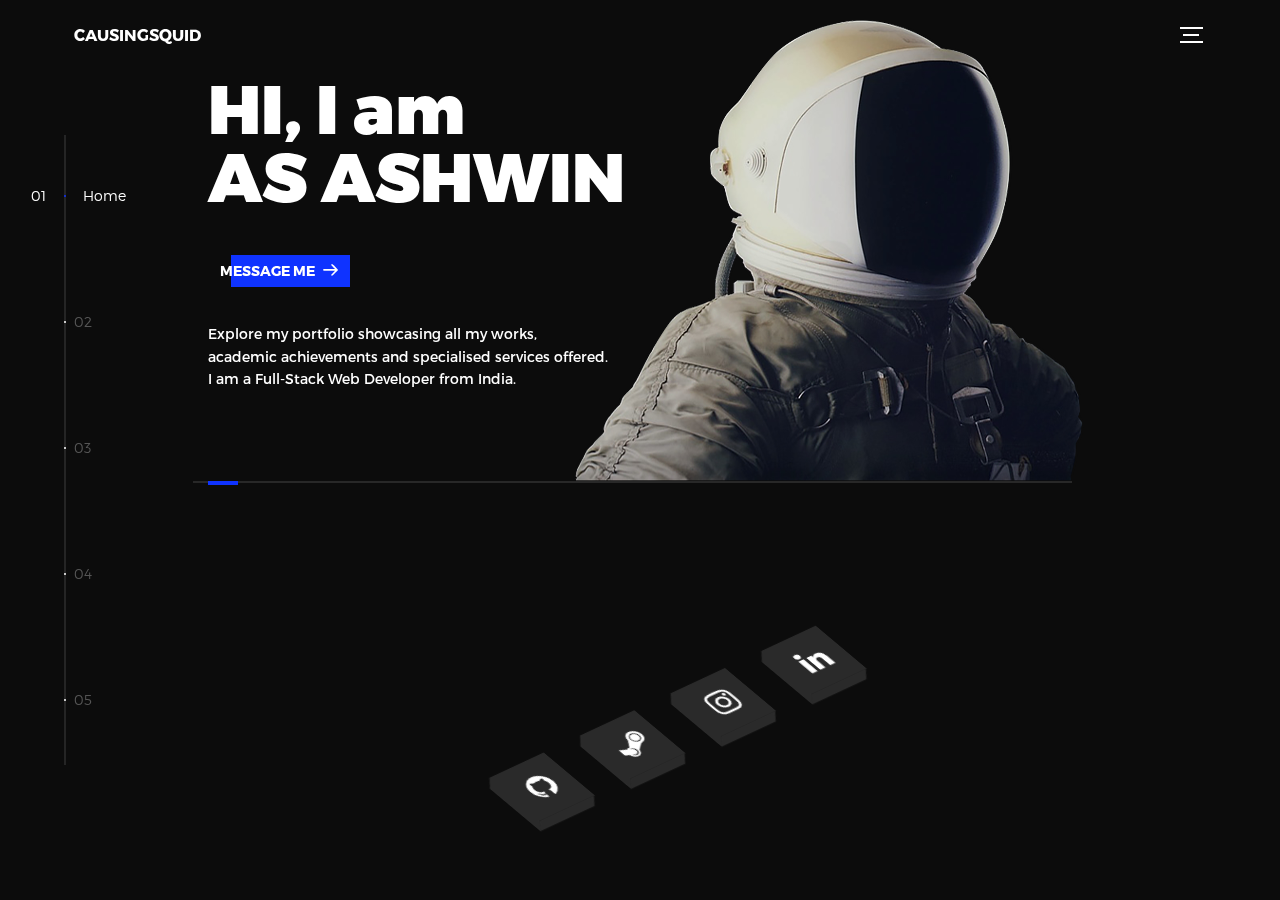
<file: index.html>
<!DOCTYPE html>
<html lang="en">
<head>
  <title>Ashwin</title>
  <meta charset="utf-8">
  <meta name="viewport" content="width=device-width, initial-scale=1">
  <meta http-equiv="X-UA-Compatible" content="IE=edge">
  <meta name="description" content="HTML5 website template">
  <meta name="keywords" content="global, template, html, sass, jquery">
  <meta name="author" content="Bucky Maler">
  <!-- <link rel="stylesheet" href="assets/css/socials.css">-->
  <link rel="stylesheet" href="assets/css/main.css">
  
</head>
<body>

<!-- notification for small viewports and landscape oriented smartphones -->
<div class="device-notification">
  <a class="device-notification--logo" href="#0">
    <img src="assets/img/logo.png" alt="Global">
    <p>Global</p>
  </a>
  <p class="device-notification--message">Global has so much to offer that we must request you orient your device to portrait or find a larger screen. You won't be disappointed.</p>
</div>

<div class="perspective effect-rotate-left">
  <div class="container"><div class="outer-nav--return"></div>
    <div id="viewport" class="l-viewport">
      <div class="l-wrapper">
        <header class="header">
          <a class="header--logo" href="#0">
            <!--<img src="assets/img/logo.png" alt="Global">-->
            <p>CausingSquid</p>
          </a>
          <button class="header--cta cta">Message Me</button>
          <div class="header--nav-toggle">
            <span></span>
          </div>
        </header>
        <nav class="l-side-nav">
          <ul class="side-nav">
            <li class="is-active"><span>Home</span></li>
            <li><span>Works</span></li>
            <li><span>About</span></li>
            <li><span>Contact</span></li>
            <li><span>Message me</span></li>
          </ul>
        </nav>
        <ul class="l-main-content main-content">
          <li class="l-section section section--is-active">
            <div class="intro">
              <div class="intro--banner">
                <h1>HI, I am<br>AS ASHWIN<br></h1>
                <button class="cta">Message me
                  <svg version="1.1" id="Layer_1" xmlns="http://www.w3.org/2000/svg" xmlns:xlink="http://www.w3.org/1999/xlink" x="0px" y="0px" viewBox="0 0 150 118" style="enable-background:new 0 0 150 118;" xml:space="preserve">
                  <g transform="translate(0.000000,118.000000) scale(0.100000,-0.100000)">
                    <path d="M870,1167c-34-17-55-57-46-90c3-15,81-100,194-211l187-185l-565-1c-431,0-571-3-590-13c-55-28-64-94-18-137c21-20,33-20,597-20h575l-192-193C800,103,794,94,849,39c20-20,39-29,61-29c28,0,63,30,298,262c147,144,272,271,279,282c30,51,23,60-219,304C947,1180,926,1196,870,1167z"/>
                  </g>
                  </svg>
                  <span class="btn-background"></span>
                </button>
                <br><br>
                <div>
                  <p>Explore my portfolio showcasing all my works,<br> academic achievements and specialised services offered. <br>I am a Full-Stack Web Developer from India.</p>
                </div>
                <img src="assets/img/introduction-visual.png" alt="Welcome">
              </div>

             
              <div class="intro--options">
                <iframe src="socials.html" width="700" height="300" style="border: none; margin-left: 120px;margin-top: 70px;"></iframe>
                  
              </div>
                
          <li class="l-section section">
            <div class="work">
              <h2>Selected work</h2>
              <div class="work--lockup">
                <ul class="slider">
                  <li class="slider--item slider--item-left">
                    <a href="#0">
                      <div class="slider--item-image">
                        <img src="assets/img/3d.png" alt="Victory">
                      </div>
                      <p class="slider--item-title">3D modelling</p>
                      <p class="slider--item-description">Can 3D model and animate them. in blender. Have made few mini-films.</p>
                    </a>
                  </li>
                  <li class="slider--item slider--item-center">
                    <a href="#0">
                      <div class="slider--item-image">
                        <img src="assets/img/webdev.png" alt="Metiew and Smith">
                      </div>
                      <p class="slider--item-title">Web Development</p>
                      <p class="slider--item-description">A MERN stack web developer, Who loves building websites </p>
                    </a>
                  </li>
                  <li class="slider--item slider--item-right">
                    <a href="#0">
                      <div class="slider--item-image">
                        <img src="assets/img/video.png" alt="Alex Nowak">
                      </div>
                      <p class="slider--item-title">Video editor</p>
                      <p class="slider--item-description"> Can edit and animate, color grade and add special FX to videos.</p>
                    </a>
                  </li>
                </ul>
                <div class="slider--prev">
                  <svg version="1.1" id="Layer_1" xmlns="http://www.w3.org/2000/svg" xmlns:xlink="http://www.w3.org/1999/xlink" x="0px" y="0px"
                  viewBox="0 0 150 118" style="enable-background:new 0 0 150 118;" xml:space="preserve">
                  <g transform="translate(0.000000,118.000000) scale(0.100000,-0.100000)">
                    <path d="M561,1169C525,1155,10,640,3,612c-3-13,1-36,8-52c8-15,134-145,281-289C527,41,562,10,590,10c22,0,41,9,61,29
                    c55,55,49,64-163,278L296,510h575c564,0,576,0,597,20c46,43,37,109-18,137c-19,10-159,13-590,13l-565,1l182,180
                    c101,99,187,188,193,199c16,30,12,57-12,84C631,1174,595,1183,561,1169z"/>
                  </g>
                  </svg>
                </div>
                <div class="slider--next">
                  <svg version="1.1" id="Layer_1" xmlns="http://www.w3.org/2000/svg" xmlns:xlink="http://www.w3.org/1999/xlink" x="0px" y="0px" viewBox="0 0 150 118" style="enable-background:new 0 0 150 118;" xml:space="preserve">
                  <g transform="translate(0.000000,118.000000) scale(0.100000,-0.100000)">
                    <path d="M870,1167c-34-17-55-57-46-90c3-15,81-100,194-211l187-185l-565-1c-431,0-571-3-590-13c-55-28-64-94-18-137c21-20,33-20,597-20h575l-192-193C800,103,794,94,849,39c20-20,39-29,61-29c28,0,63,30,298,262c147,144,272,271,279,282c30,51,23,60-219,304C947,1180,926,1196,870,1167z"/>
                  </g>
                  </svg>
                </div>
              </div>
            </div>
          </li>
          <li class="l-section section">
            <div class="about">
              <div class="about--banner">
                <h2>I<br>believe in<br>passionate<br>people</h2>
                <a href="#0">Career
                  <span>
                    <svg version="1.1" id="Layer_1" xmlns="http://www.w3.org/2000/svg" xmlns:xlink="http://www.w3.org/1999/xlink" x="0px" y="0px" viewBox="0 0 150 118" style="enable-background:new 0 0 150 118;" xml:space="preserve">
                    <g transform="translate(0.000000,118.000000) scale(0.100000,-0.100000)">
                      <path d="M870,1167c-34-17-55-57-46-90c3-15,81-100,194-211l187-185l-565-1c-431,0-571-3-590-13c-55-28-64-94-18-137c21-20,33-20,597-20h575l-192-193C800,103,794,94,849,39c20-20,39-29,61-29c28,0,63,30,298,262c147,144,272,271,279,282c30,51,23,60-219,304C947,1180,926,1196,870,1167z"/>
                    </g>
                    </svg>
                  </span>
                </a>
                <img src="assets/img/about-visual.png" alt="About Us">
              </div>
              <div class="about--options">
                <p>I live in India, and born in 2004. I am currently pursuing undergraduate on B.Tech Computer science and engineering, in SRM Ranapuram institute of science and technology. 
                  As i grew up, I was interested in sports like cricket, football and badminton, and also I like watching them. And now, I like gaming, and play story games.
                   Then later on after wasting some time playing games, I discovered a scintillating  passion on 3d modelling, video editing and web dev later on. For 3D modelling and
                    video editing I use softwares like Blender, da vinci resolve, after effects and for Web Dev I am a MERN stack developer.</p>
              </div>
            </div>
          </li>
          <li class="l-section section">
            <div class="contact">
              <div class="contact--lockup">
                <div class="modal">
                  <div class="modal--information">
                    <p>India, Tamil Nadu, Chennai</p>
                    <a href="mailto:ouremail@gmail.com">ashwinas227@gmail.com</a>
                    <a href="tel:+148126287560">+91 9790899310</a>
                  </div>
                  <ul class="modal--options">
                    <li><a href="https://www.behance.net/ashwin664" target="_blank">Bēhance</a></li>
                    <li><a href="https://www.fiverr.com/causingsquid/buying?source=avatar_menu_profile" target="_blank">Fiverr</a></li>
                    <li><a href="mailto:ashwinas227@gmail.com">Contact Us</a></li>
                  </ul>
                </div>
              </div>
            </div>
          </li>
          <li class="l-section section">
            <div class="hire">
              <h2>We can collaborate</h2>
              <!-- checkout formspree.io for easy form setup -->
              <form class="work-request">
                <div class="work-request--options">
                  <span class="options-a">
                    <input id="opt-1" type="checkbox" value="app design">
                    <label for="opt-1">
                      <svg version="1.1" id="Layer_1" xmlns="http://www.w3.org/2000/svg" xmlns:xlink="http://www.w3.org/1999/xlink" x="0px" y="0px"
                      viewBox="0 0 150 111" style="enable-background:new 0 0 150 111;" xml:space="preserve">
                      <g transform="translate(0.000000,111.000000) scale(0.100000,-0.100000)">
                        <path d="M950,705L555,310L360,505C253,612,160,700,155,700c-6,0-44-34-85-75l-75-75l278-278L550-5l475,475c261,261,475,480,475,485c0,13-132,145-145,145C1349,1100,1167,922,950,705z"/>
                      </g>
                      </svg>
                      App Design
                    </label>
                    <input id="opt-2" type="checkbox" value="graphic design">
                    <label for="opt-2">
                      <svg version="1.1" id="Layer_1" xmlns="http://www.w3.org/2000/svg" xmlns:xlink="http://www.w3.org/1999/xlink" x="0px" y="0px"
                      viewBox="0 0 150 111" style="enable-background:new 0 0 150 111;" xml:space="preserve">
                      <g transform="translate(0.000000,111.000000) scale(0.100000,-0.100000)">
                        <path d="M950,705L555,310L360,505C253,612,160,700,155,700c-6,0-44-34-85-75l-75-75l278-278L550-5l475,475c261,261,475,480,475,485c0,13-132,145-145,145C1349,1100,1167,922,950,705z"/>
                      </g>
                      </svg>
                      Graphic Design
                    </label>
                    <input id="opt-3" type="checkbox" value="motion design">
                    <label for="opt-3">
                      <svg version="1.1" id="Layer_1" xmlns="http://www.w3.org/2000/svg" xmlns:xlink="http://www.w3.org/1999/xlink" x="0px" y="0px"
                      viewBox="0 0 150 111" style="enable-background:new 0 0 150 111;" xml:space="preserve">
                      <g transform="translate(0.000000,111.000000) scale(0.100000,-0.100000)">
                        <path d="M950,705L555,310L360,505C253,612,160,700,155,700c-6,0-44-34-85-75l-75-75l278-278L550-5l475,475c261,261,475,480,475,485c0,13-132,145-145,145C1349,1100,1167,922,950,705z"/>
                      </g>
                      </svg>
                      Motion Design
                    </label>
                  </span>
                  <span class="options-b">
                    <input id="opt-4" type="checkbox" value="ux design">
                    <label for="opt-4">
                      <svg version="1.1" id="Layer_1" xmlns="http://www.w3.org/2000/svg" xmlns:xlink="http://www.w3.org/1999/xlink" x="0px" y="0px"
                      viewBox="0 0 150 111" style="enable-background:new 0 0 150 111;" xml:space="preserve">
                      <g transform="translate(0.000000,111.000000) scale(0.100000,-0.100000)">
                        <path d="M950,705L555,310L360,505C253,612,160,700,155,700c-6,0-44-34-85-75l-75-75l278-278L550-5l475,475c261,261,475,480,475,485c0,13-132,145-145,145C1349,1100,1167,922,950,705z"/>
                      </g>
                      </svg>
                      UX Design
                    </label>
                    <input id="opt-5" type="checkbox" value="webdesign">
                    <label for="opt-5">
                      <svg version="1.1" id="Layer_1" xmlns="http://www.w3.org/2000/svg" xmlns:xlink="http://www.w3.org/1999/xlink" x="0px" y="0px"
                      viewBox="0 0 150 111" style="enable-background:new 0 0 150 111;" xml:space="preserve">
                      <g transform="translate(0.000000,111.000000) scale(0.100000,-0.100000)">
                        <path d="M950,705L555,310L360,505C253,612,160,700,155,700c-6,0-44-34-85-75l-75-75l278-278L550-5l475,475c261,261,475,480,475,485c0,13-132,145-145,145C1349,1100,1167,922,950,705z"/>
                      </g>
                      </svg>
                      Webdesign
                    </label>
                    <input id="opt-6" type="checkbox" value="marketing">
                    <label for="opt-6">
                      <svg version="1.1" id="Layer_1" xmlns="http://www.w3.org/2000/svg" xmlns:xlink="http://www.w3.org/1999/xlink" x="0px" y="0px"
                      viewBox="0 0 150 111" style="enable-background:new 0 0 150 111;" xml:space="preserve">
                      <g transform="translate(0.000000,111.000000) scale(0.100000,-0.100000)">
                        <path d="M950,705L555,310L360,505C253,612,160,700,155,700c-6,0-44-34-85-75l-75-75l278-278L550-5l475,475c261,261,475,480,475,485c0,13-132,145-145,145C1349,1100,1167,922,950,705z"/>
                      </g>
                      </svg>
                      3D Modelling
                    </label>
                  </span>
                </div>
                <div class="work-request--information">
                  <div class="information-name">
                    <input id="name" type="text" spellcheck="false">
                    <label for="name">Name</label>
                  </div>
                  <div class="information-email">
                    <input id="email" type="email" spellcheck="false">
                    <label for="email">Email</label>
                  </div>
                </div>
                <input type="submit" value="Send Request" href="">
              </form>
            </div>
          </li>
        </ul>
      </div>
    </div>
  </div>
  <ul class="outer-nav">
    <li class="is-active">Home</li>
    <li>Works</li>
    <li>About</li>
    <li>Contact</li>
    <li>Message me</li>
  </ul>
</div>

<script src="https://ajax.googleapis.com/ajax/libs/jquery/2.2.4/jquery.min.js"></script>
<script>window.jQuery || document.write('<script src="assets/js/vendor/jquery-2.2.4.min.js"><\/script>')</script>
<script src="assets/js/functions-min.js"></script>
</body>
</html>
</file>
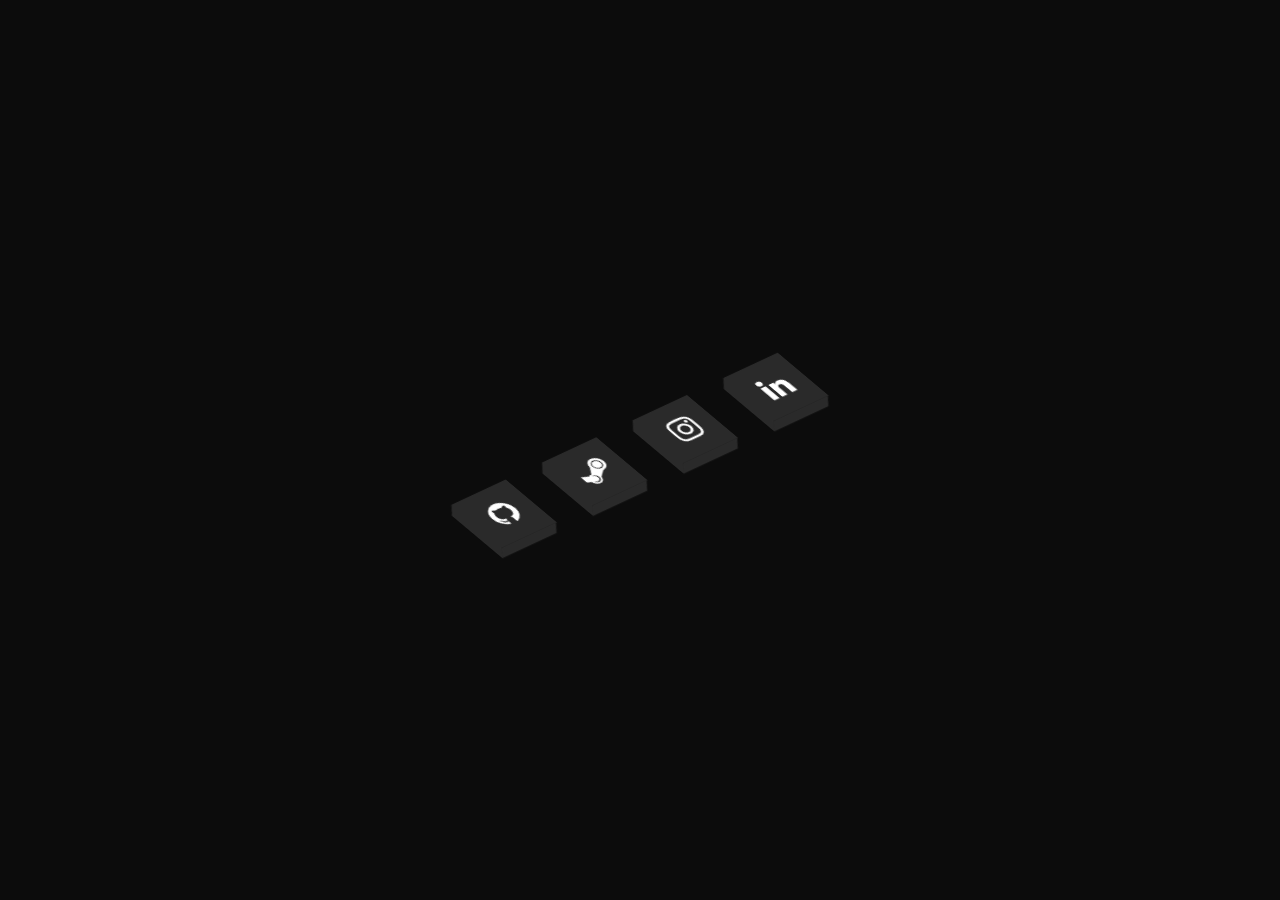
<file: socials.html>
<!DOCTYPE html>
<html lang="en">
<head>
    <meta charset="UTF-8">
    <meta name="viewport" content="width=device-width, initial-scale=1.0">
    <title>Document</title>
    <link rel="stylesheet" href="/assets/css/socials.css">
</head>
<body>
    <body>
        <div class="socials">
          <ul class="lists"> 
            <li class="l">
              <a href="https://github.com/CausingSquid" target="_blank">
                <span></span>
                <span></span>
                <span></span>
                <span></span>
                <span class="fa fa-github"></span>
              </a> 
            </li>
            <li class="l">
              <a href="https://steamcommunity.com/profiles/76561199126891136/" target="_blank">
                <span></span>
                <span></span>
                <span></span>
                <span></span>
                <span class="fa fa-steam"></span>
              </a> 
            </li>
            <li class="l">
              <a href="https://www.instagram.com/a5hw1n_a5/" target="_blank">
                <span></span>
                <span></span>
                <span></span>
                <span></span>
                <span class="fa fa-instagram"></span>
              </a> 
            </li>
            <li class="l">
              <a href="https://www.linkedin.com/in/ashwin-as-5126932a2/" target="_blank">
                <span></span>
                <span></span>
                <span></span>
                <span></span>
                <span class="fa fa-linkedin"></span>
              </a> 
            </li>
          </ul>  
        </div> 
        
</body>
</html>
</file>
<file: assets/css/main.css>
@font-face{font-family:'Montserrat';src:url("fonts/Montserrat-Black.eot");src:local("☺"),url("fonts/Montserrat-Black.woff") format("woff"),url("fonts/Montserrat-Black.ttf") format("truetype"),url("fonts/Montserrat-Black.svg") format("svg");font-weight:900;font-style:normal}@font-face{font-family:'Montserrat';src:url("fonts/Montserrat-Bold.eot");src:local("☺"),url("fonts/Montserrat-Bold.woff") format("woff"),url("fonts/Montserrat-Bold.ttf") format("truetype"),url("fonts/Montserrat-Bold.svg") format("svg");font-weight:700;font-style:normal}@font-face{font-family:'Montserrat';src:url("fonts/Montserrat-Regular.eot");src:local("☺"),url("fonts/Montserrat-Regular.woff") format("woff"),url("fonts/Montserrat-Regular.ttf") format("truetype"),url("fonts/Montserrat-Regular.svg") format("svg");font-weight:400;font-style:normal}@font-face{font-family:'Montserrat';src:url("fonts/Montserrat-Light.eot");src:local("☺"),url("fonts/Montserrat-Light.woff") format("woff"),url("fonts/Montserrat-Light.ttf") format("truetype"),url("fonts/Montserrat-Light.svg") format("svg");font-weight:300;font-style:normal}/*! normalize.css v3.0.2 | MIT License | git.io/normalize */html{font-family:sans-serif;-ms-text-size-adjust:100%;-webkit-text-size-adjust:100%}body{margin:0}article,aside,details,figcaption,figure,footer,header,hgroup,main,menu,nav,section,summary{display:block}audio,canvas,progress,video{display:inline-block;vertical-align:baseline}audio:not([controls]){display:none;height:0}[hidden],template{display:none}a{background-color:transparent}a:active,a:hover{outline:0}abbr[title]{border-bottom:1px dotted}b,strong{font-weight:bold}dfn{font-style:italic}h1{font-size:2em;margin:0.67em 0}mark{background:#ff0;color:#000}small{font-size:80%}sub,sup{font-size:75%;line-height:0;position:relative;vertical-align:baseline}sup{top:-0.5em}sub{bottom:-0.25em}img{border:0}svg:not(:root){overflow:hidden}figure{margin:1em 40px}hr{box-sizing:content-box;height:0}pre{overflow:auto}code,kbd,pre,samp{font-family:monospace, monospace;font-size:1em}button,input,optgroup,select,textarea{color:inherit;font:inherit;margin:0}button{overflow:visible}button,select{text-transform:none}button,html input[type="button"],input[type="reset"],input[type="submit"]{-webkit-appearance:button;cursor:pointer}button[disabled],html input[disabled]{cursor:default}button::-moz-focus-inner,input::-moz-focus-inner{border:0;padding:0}input{line-height:normal}input[type="checkbox"],input[type="radio"]{box-sizing:border-box;padding:0}input[type="number"]::-webkit-inner-spin-button,input[type="number"]::-webkit-outer-spin-button{height:auto}input[type="search"]{-webkit-appearance:textfield;box-sizing:content-box}input[type="search"]::-webkit-search-cancel-button,input[type="search"]::-webkit-search-decoration{-webkit-appearance:none}fieldset{border:1px solid #c0c0c0;margin:0 2px;padding:0.35em 0.625em 0.75em}legend{border:0;padding:0}textarea{overflow:auto}optgroup{font-weight:bold}table{border-collapse:collapse;border-spacing:0}td,th{padding:0}::-moz-selection{background:#FFF498}::selection{background:#FFF498}::-moz-selection{background:#FFF498}img::-moz-selection{background:transparent}img::selection{background:transparent}img::-moz-selection{background:transparent}body{-webkit-tap-highlight-color:#FFF498}body{background-color:#0c0c0c;font-size:14px;line-height:1.6;font-family:"Montserrat",sans-serif;color:#fff;-webkit-font-smoothing:antialiased;-webkit-text-size-adjust:100%}.l-viewport{position:relative;width:100%;height:100vh;box-shadow:0 0 45px 5px rgba(0,0,0,0.85);overflow:hidden}.l-wrapper{position:relative;width:1440px;max-width:90%;height:100%;margin:0 auto}.l-side-nav{position:absolute;left:0;display:-webkit-box;display:-webkit-flex;display:-ms-flexbox;display:flex;height:100%;-webkit-box-align:center;-webkit-align-items:center;-ms-flex-align:center;align-items:center}.l-side-nav::before{content:"";position:absolute;top:50%;left:0;-webkit-transform:translateY(-50%);transform:translateY(-50%);width:2px;height:70%;max-height:750px;background-color:#555;opacity:.35;z-index:10}@media (max-width: 1180px){.l-side-nav{display:none}}.l-main-content{position:relative;width:100%;height:100%;margin:0;padding:0;list-style:none}.l-section{position:absolute;width:100%;height:100%}.device-notification{display:none;position:fixed;top:0;left:0;width:100%;height:100%;-webkit-box-orient:vertical;-webkit-box-direction:normal;-webkit-flex-direction:column;-ms-flex-direction:column;flex-direction:column;-webkit-box-align:center;-webkit-align-items:center;-ms-flex-align:center;-ms-grid-row-align:center;align-items:center;-webkit-box-pack:center;-webkit-justify-content:center;-ms-flex-pack:center;justify-content:center;background-color:#0c0c0c;z-index:12}.device-notification--logo{display:-webkit-box;display:-webkit-flex;display:-ms-flexbox;display:flex;-webkit-box-align:center;-webkit-align-items:center;-ms-flex-align:center;align-items:center;text-decoration:none;color:#fff}.device-notification--logo p{margin:0 0 0 10px;font-size:16px;font-weight:700;text-transform:uppercase}.device-notification--message{width:70%;margin:30px 0 0 0;font-weight:700;text-align:center}@media (max-width: 767px) and (min-width: 601px) and (max-height: 680px){.device-notification{display:-webkit-box;display:-webkit-flex;display:-ms-flexbox;display:flex}}@media (max-width: 600px) and (min-width: 480px) and (max-height: 580px){.device-notification{display:-webkit-box;display:-webkit-flex;display:-ms-flexbox;display:flex}}@media (max-width: 736px) and (min-width: 360px) and (orientation: landscape){.device-notification{display:-webkit-box;display:-webkit-flex;display:-ms-flexbox;display:flex}}@media(max-width: 359px){.device-notification{display:-webkit-box;display:-webkit-flex;display:-ms-flexbox;display:flex}}.section{opacity:0;visibility:hidden;-webkit-transition:opacity .4s ease-in-out,visibility 0s .4s;transition:opacity .4s ease-in-out,visibility 0s .4s}.section--is-active{opacity:1;visibility:visible;z-index:1;-webkit-transition:opacity .4s ease-in-out .4s;transition:opacity .4s ease-in-out .4s}.section--next{-webkit-transform:translateY(-45px);transform:translateY(-45px);-webkit-transition:-webkit-transform .4s ease-in-out;transition:-webkit-transform .4s ease-in-out;transition:transform .4s ease-in-out;transition:transform .4s ease-in-out, -webkit-transform .4s ease-in-out}.section--prev{-webkit-transform:translateY(45px);transform:translateY(45px);-webkit-transition:-webkit-transform .4s ease-in-out;transition:-webkit-transform .4s ease-in-out;transition:transform .4s ease-in-out;transition:transform .4s ease-in-out, -webkit-transform .4s ease-in-out}.header{position:absolute;top:0;left:0;display:-webkit-box;display:-webkit-flex;display:-ms-flexbox;display:flex;width:100%;height:70px;-webkit-box-align:center;-webkit-align-items:center;-ms-flex-align:center;align-items:center;-webkit-box-pack:justify;-webkit-justify-content:space-between;-ms-flex-pack:justify;justify-content:space-between;z-index:10}.header--logo{display:-webkit-box;display:-webkit-flex;display:-ms-flexbox;display:flex;-webkit-box-align:center;-webkit-align-items:center;-ms-flex-align:center;align-items:center;text-decoration:none;color:#fff}.header--logo p{margin:0 0 0 10px;font-size:16px;font-weight:700;text-transform:uppercase}.header--nav-toggle{display:-webkit-box;display:-webkit-flex;display:-ms-flexbox;display:flex;width:50px;height:50px;-webkit-box-orient:vertical;-webkit-box-direction:normal;-webkit-flex-direction:column;-ms-flex-direction:column;flex-direction:column;-webkit-box-align:center;-webkit-align-items:center;-ms-flex-align:center;align-items:center;-webkit-box-pack:center;-webkit-justify-content:center;-ms-flex-pack:center;justify-content:center;cursor:pointer}.header--nav-toggle span,.header--nav-toggle::before,.header--nav-toggle::after{content:"";position:relative;width:16px;height:2px;background-color:#fff}.header--nav-toggle::before{bottom:5px;width:23px}.header--nav-toggle::after{top:5px;width:23px}.header--cta{position:absolute;top:50%;left:50%;-webkit-transform:translate(-50%, -50%);transform:translate(-50%, -50%);padding:0 20px;line-height:30px;text-decoration:none;color:#fff;font-weight:700;text-transform:uppercase;background-color:#0f33ff;border:none;opacity:0;visibility:hidden;-webkit-transition:opacity .4s ease-in-out,visibility 0s .4s;transition:opacity .4s ease-in-out,visibility 0s .4s}.header--cta:focus{outline:none}.header--cta.is-active{opacity:1;visibility:visible;-webkit-transition:opacity .4s ease-in-out .4s;transition:opacity .4s ease-in-out .4s}@media (max-width: 767px){.header--cta{display:none}}.side-nav{position:relative;display:-webkit-box;display:-webkit-flex;display:-ms-flexbox;display:flex;width:100px;height:70%;max-height:750px;-webkit-box-orient:vertical;-webkit-box-direction:normal;-webkit-flex-direction:column;-ms-flex-direction:column;flex-direction:column;-webkit-justify-content:space-around;-ms-flex-pack:distribute;justify-content:space-around;margin:0;padding:0;list-style-position:inside;z-index:10}.side-nav>li{position:relative;top:-5px;color:#fff;font-size:6px;cursor:pointer}.side-nav>li span{position:relative;top:3px;left:10px;color:#fff;font-size:14px;font-weight:300;opacity:0;visibility:hidden}.side-nav>li::before{position:absolute;top:3px;left:10px;color:#555;font-size:14px;font-weight:300}.side-nav li:nth-child(1)::before{content:"01"}.side-nav li:nth-child(2)::before{content:"02"}.side-nav li:nth-child(3)::before{content:"03"}.side-nav li:nth-child(4)::before{content:"04"}.side-nav li:nth-child(5)::before{content:"05"}.side-nav li.is-active{color:#0f33ff;-webkit-transition:color .4s ease-in-out;transition:color .4s ease-in-out}.side-nav li.is-active span{opacity:1;visibility:visible;-webkit-transition:opacity .4s ease-in-out;transition:opacity .4s ease-in-out}.side-nav li.is-active::before{left:-33px;color:#fff}.intro{position:relative;display:-webkit-box;display:-webkit-flex;display:-ms-flexbox;display:flex;width:900px;max-width:75%;height:100%;-webkit-box-orient:vertical;-webkit-box-direction:normal;-webkit-flex-direction:column;-ms-flex-direction:column;flex-direction:column;-webkit-box-pack:center;-webkit-justify-content:center;-ms-flex-pack:center;justify-content:center;margin:0 auto}@media (max-width: 1180px){.intro{max-width:100%}}.intro--banner{position:relative;height:475px}.intro--banner::before{content:"";position:absolute;bottom:20px;left:-15px;right:0;height:2px;background-color:#282828}.intro--banner::after{content:"";position:absolute;bottom:18px;left:0;width:30px;height:4px;background-color:#0f33ff}.intro--banner h1{position:relative;font-size:68px;font-weight:900;line-height:1;z-index:1}.intro--banner button{position:relative;padding:5px 17px 5px 12px;font-weight:700;text-transform:uppercase;background-color:transparent;border:none}.intro--banner button .btn-background{position:absolute;top:0;left:23px;right:0;height:100%;background-color:#0f33ff;z-index:-1;-webkit-transition:left .2s ease-in-out;transition:left .2s ease-in-out}.intro--banner button:hover .btn-background{left:0}.intro--banner button:focus{outline:none}.intro--banner button svg{position:relative;left:5px;width:15px;fill:#fff}.intro--banner img{position:absolute;bottom:21px;right:-12px}.intro--options{display:-webkit-box;display:-webkit-flex;display:-ms-flexbox;display:flex;-webkit-box-pack:justify;-webkit-justify-content:space-between;-ms-flex-pack:justify;justify-content:space-between;margin:0;padding:0;list-style:none}.intro--options>a{max-width:250px;text-decoration:none;color:#282828;-webkit-transition:color .2s ease-in-out;transition:color .2s ease-in-out}.intro--options>a:hover{color:#fff}.intro--options h3{font-size:16px;text-transform:uppercase}.intro--options p{margin-bottom:0}@media (max-width: 900px){.intro--banner{height:380px}.intro--banner h1{font-size:55px}.intro--banner img{width:430px}.intro--options>a{margin-right:30px}.intro--options>a:last-child{margin-right:0}}@media (max-width: 767px){.intro--banner{height:305px}.intro--banner h1{font-size:44px}.intro--banner img{width:330px}.intro--options{display:block}.intro--options>a{display:block;max-width:100%;margin:0 0 30px 0}.intro--options>a:last-child{margin-bottom:0}}@media (max-width: 600px){.intro--banner{height:360px}.intro--banner h1{font-size:55px}.intro--banner img{display:none}}@media (max-width: 600px) and (max-height: 750px){.intro--banner{height:auto}.intro--banner::before,.intro--banner::after{display:none}.intro--banner h1{margin-top:0}.intro--options{display:none}}.work{position:relative;display:-webkit-box;display:-webkit-flex;display:-ms-flexbox;display:flex;width:960px;max-width:80%;height:100%;-webkit-box-orient:vertical;-webkit-box-direction:normal;-webkit-flex-direction:column;-ms-flex-direction:column;flex-direction:column;-webkit-box-pack:center;-webkit-justify-content:center;-ms-flex-pack:center;justify-content:center;margin:0 auto}@media (max-width: 1180px){.work{max-width:100%}}.work h2{margin:0 0 20px 0;font-size:30px;text-align:center}.work--lockup{position:relative}.work--lockup .slider{position:relative;display:-webkit-box;display:-webkit-flex;display:-ms-flexbox;display:flex;width:80%;margin:0 auto;padding:0;list-style:none}.work--lockup .slider--item{position:absolute;display:none;text-align:center}.work--lockup .slider--item a{text-decoration:none;color:#858585}.work--lockup .slider--item-title{margin-top:10px;font-size:12px;font-weight:700;text-transform:uppercase}.work--lockup .slider--item-description{display:none;max-width:250px;margin:0 auto}.work--lockup .slider--item-image{width:150px;height:150px;margin:0 auto;border-radius:50%;overflow:hidden}.work--lockup .slider--item-image img{width:100%;margin-top: 15px}.work--lockup .slider--item-left{top:50%;left:0;-webkit-transform:translateY(-50%);transform:translateY(-50%);display:block}.work--lockup .slider--item-right{top:50%;right:0;-webkit-transform:translateY(-50%);transform:translateY(-50%);display:block}.work--lockup .slider--item-center{position:relative;top:30px;left:50%;-webkit-transform:translateX(-50%);transform:translateX(-50%);display:block}.work--lockup .slider--item-center a{color:#fff}.work--lockup .slider--item-center .slider--item-title{margin-top:25px;font-size:16px}.work--lockup .slider--item-center .slider--item-description{display:block}.work--lockup .slider--item-center .slider--item-image{width:300px;height:300px}.work--lockup .slider--next,.work--lockup .slider--prev{position:absolute;top:160px;display:-webkit-box;display:-webkit-flex;display:-ms-flexbox;display:flex;width:50px;height:50px;-webkit-box-align:center;-webkit-align-items:center;-ms-flex-align:center;align-items:center;-webkit-box-pack:center;-webkit-justify-content:center;-ms-flex-pack:center;justify-content:center;background-color:#282828;border-radius:50%;cursor:pointer}.work--lockup .slider--next svg,.work--lockup .slider--prev svg{width:20px;fill:#fff}.work--lockup .slider--next{right:0}.work--lockup .slider--prev{left:0}@media (max-width: 900px){.work--lockup .slider--item-image{width:120px;height:120px}.work--lockup .slider--item-center .slider--item-image{width:240px;height:240px}.work--lockup .slider--next,.work--lockup .slider--prev{top:130px}}@media (max-width: 767px){.work--lockup .slider{width:75%}.work--lockup .slider--item-image{width:90px;height:90px}.work--lockup .slider--item-center .slider--item-image{width:190px;height:190px}.work--lockup .slider--next,.work--lockup .slider--prev{top:105px}}@media (max-width: 600px){.work--lockup .slider{width:auto}.work--lockup .slider--item-left,.work--lockup .slider--item-right{display:none}}.about{position:relative;display:-webkit-box;display:-webkit-flex;display:-ms-flexbox;display:flex;width:900px;max-width:75%;height:100%;-webkit-box-orient:vertical;-webkit-box-direction:normal;-webkit-flex-direction:column;-ms-flex-direction:column;flex-direction:column;-webkit-box-pack:center;-webkit-justify-content:center;-ms-flex-pack:center;justify-content:center;margin:0 auto}@media (max-width: 1180px){.about{max-width:100%}}.about--banner{position:relative;height:475px}.about--banner::before{content:"";position:absolute;top:20px;left:200px;-webkit-transform:rotate(-25deg);transform:rotate(-25deg);border:5px solid #0f33ff;border-right-color:transparent;border-bottom-color:transparent}.about--banner::after{content:"";position:absolute;top:75px;left:400px;-webkit-transform:rotate(45deg);transform:rotate(45deg);width:10px;height:10px;background-color:#0f33ff}.about--banner h2{position:relative;margin-top:35px;font-size:68px;font-weight:900;line-height:1;z-index:1}.about--banner h2::before{content:"";position:absolute;top:60px;left:268px;width:30px;height:30px;background-color:#0f33ff;border-radius:50%}.about--banner h2::after{content:"";position:absolute;top:255px;left:255px;width:10px;height:10px;background-color:#0f33ff}.about--banner a{padding:5px 17px 5px 0;text-decoration:none;color:#fff;font-weight:700;text-transform:uppercase;background-color:transparent}.about--banner a:hover svg{left:10px}.about--banner a svg{position:relative;left:5px;width:15px;fill:#fff;-webkit-transition:left .2s ease-in-out;transition:left .2s ease-in-out}.about--banner img{position:absolute;bottom:-90px;right: -200px;height: 500px;width: 400px;margin-left: 100px;}.about--options{display:-webkit-box;display:-webkit-flex;display:-ms-flexbox;display:flex;max-width:600px;-webkit-box-pack:justify;-webkit-justify-content:space-between;-ms-flex-pack:justify;justify-content:space-between;margin:0;padding:0;list-style:none}.about--options>a{position:relative;width:150px;height:75px;text-decoration:none;color:#fff;border:10px solid #0f33ff;background-position:center;background-size:cover;background-repeat:no-repeat}.about--options>a:nth-child(1){background-image:url("../img/about-winners.jpg")}.about--options>a:nth-child(2){background-image:url("../img/about-philosophy.jpg")}.about--options>a:nth-child(3){background-image:url("../img/about-history.jpg")}.about--options>a:hover h3{bottom:-50px}.about--options h3{position:absolute;bottom:-38px;left:10px;font-size:16px;text-transform:uppercase;-webkit-transition:bottom .2s ease-in-out,left .2s ease-in-out;transition:bottom .2s ease-in-out,left .2s ease-in-out}@media (max-width: 767px){.about--banner{height:305px}.about--banner::before{top:0;left:125px}.about--banner::after{top:35px;left:260px}.about--banner h2{margin-top:10px;font-size:44px}.about--banner h2::before{top:28px;left:168px}.about--banner h2::after{top:163px;left:163px}.about--banner img{width:315px}}@media (max-width: 600px){.about--banner{height:auto}.about--banner::before{left:155px}.about--banner::after{left:310px}.about--banner h2{margin-top:0;font-size:55px}.about--banner h2::before{top:43px;left:214px}.about--banner h2::after{top:205px;left:205px}.about--banner img{display:none}.about--options{display:none}}.contact{position:fixed;top:100;left:0;width:100%;height:100%;background-image:url("../img/contact-visual.png");background-position:center;background-size:cover;background-repeat:no-repeat}.contact--lockup{position:relative;display:-webkit-box;display:-webkit-flex;display:-ms-flexbox;display:flex;width:900px;max-width:75%;height:100%;-webkit-box-align:center;-webkit-align-items:center;-ms-flex-align:center;align-items:center;-webkit-box-pack:end;-webkit-justify-content:flex-end;-ms-flex-pack:end;justify-content:flex-end;margin:0 auto}@media (max-width: 1180px){.contact--lockup{max-width:90%}}@media (max-width: 767px){.contact--lockup{-webkit-box-pack:center;-webkit-justify-content:center;-ms-flex-pack:center;justify-content:center}}.contact--lockup .modal{padding:45px 45px;text-align:center;background-color:#0c0c0c;box-shadow:0 0 30px 0 rgba(0,0,0,0.75)}.contact--lockup .modal--information p,.contact--lockup .modal--information a{display:block;margin:14px 0;text-decoration:none;color:#fff;font-weight:700}.contact--lockup .modal--information p{margin-top:0}.contact--lockup .modal--options{margin:0;padding:0;list-style:none}.contact--lockup .modal--options>li{width:130px;margin:0 auto 25px auto}.contact--lockup .modal--options li:nth-child(1){background-color:#1769ff}.contact--lockup .modal--options li:nth-child(2){background-color:#ea4c89}.contact--lockup .modal--options li:nth-child(3){margin-bottom:0;background-color:#0f33ff;text-transform:uppercase}.contact--lockup .modal--options a{display:block;width:100%;padding:8px 0;text-decoration:none;color:#fff;font-weight:700}.hire{position:relative;display:-webkit-box;display:-webkit-flex;display:-ms-flexbox;display:flex;width:700px;max-width:75%;height:100%;-webkit-box-orient:vertical;-webkit-box-direction:normal;-webkit-flex-direction:column;-ms-flex-direction:column;flex-direction:column;-webkit-box-pack:center;-webkit-justify-content:center;-ms-flex-pack:center;justify-content:center;margin:0 auto}@media (max-width: 1180px){.hire{max-width:100%}}.hire h2{margin:0 0 20px 0;font-size:30px;text-align:center}.work-request{display:-webkit-box;display:-webkit-flex;display:-ms-flexbox;display:flex;width:100%;-webkit-box-orient:vertical;-webkit-box-direction:normal;-webkit-flex-direction:column;-ms-flex-direction:column;flex-direction:column;-webkit-box-align:center;-webkit-align-items:center;-ms-flex-align:center;align-items:center;color:#fff}.work-request input[type="submit"]{width:400px;max-width:100%;line-height:50px;font-size:16px;font-weight:700;text-transform:uppercase;background-color:#0f33ff;border:none;border-radius:0}.work-request input[type="submit"]:focus{outline:none}.work-request--options{display:-webkit-box;display:-webkit-flex;display:-ms-flexbox;display:flex;width:100%;-webkit-box-orient:vertical;-webkit-box-direction:normal;-webkit-flex-direction:column;-ms-flex-direction:column;flex-direction:column;-webkit-box-align:center;-webkit-align-items:center;-ms-flex-align:center;align-items:center;margin:30px 0}.work-request--options .options-a{display:-webkit-box;display:-webkit-flex;display:-ms-flexbox;display:flex;width:100%;-webkit-box-pack:justify;-webkit-justify-content:space-between;-ms-flex-pack:justify;justify-content:space-between}.work-request--options .options-b{display:-webkit-box;display:-webkit-flex;display:-ms-flexbox;display:flex;width:72%;-webkit-flex-wrap:wrap;-ms-flex-wrap:wrap;flex-wrap:wrap;-webkit-justify-content:space-around;-ms-flex-pack:distribute;justify-content:space-around}.work-request--options label{display:block;width:200px;margin-bottom:30px;line-height:50px;font-size:16px;font-weight:700;text-align:center;border:2px solid #fff;cursor:pointer;-webkit-transition:background-color .2s ease-in-out,border-color .2s ease-in-out;transition:background-color .2s ease-in-out,border-color .2s ease-in-out}.work-request--options label svg{position:relative;left:-5px;width:0;fill:#fff;-webkit-transition:width .2s ease-in-out;transition:width .2s ease-in-out}.work-request--options input[type="checkbox"]{display:none}.work-request--options input[type="checkbox"]:checked+label{background-color:#0f33ff;border-color:#0f33ff}.work-request--options input[type="checkbox"]:checked+label svg{width:15px}.work-request--information{display:-webkit-box;display:-webkit-flex;display:-ms-flexbox;display:flex;width:100%;-webkit-box-pack:justify;-webkit-justify-content:space-between;-ms-flex-pack:justify;justify-content:space-between;margin-bottom:60px}.work-request--information .information-name,.work-request--information .information-email{position:relative;width:45%;height:50px;font-size:30px;font-weight:300}.work-request--information input[type="text"],.work-request--information input[type="email"]{width:100%;padding:0 0 5px 0;background-color:transparent;border:none;border-bottom:1px solid #fff;border-radius:0}.work-request--information input[type="text"]:focus,.work-request--information input[type="email"]:focus{outline:none;background-color:#0c0c0c}.work-request--information label{position:absolute;top:0;left:0;pointer-events:none;-webkit-transition:top .2s ease-in-out,font-size .2s ease-in-out;transition:top .2s ease-in-out,font-size .2s ease-in-out}.work-request--information input:focus+label,.work-request--information input.has-value+label{top:-15px;font-size:14px}@media (max-width: 767px){.work-request--options{-webkit-box-orient:horizontal;-webkit-box-direction:normal;-webkit-flex-direction:row;-ms-flex-direction:row;flex-direction:row;-webkit-justify-content:space-around;-ms-flex-pack:distribute;justify-content:space-around}.work-request--options .options-a,.work-request--options .options-b{display:block;width:auto}}@media (max-width: 600px){.work-request--options{margin:20px 0}}@media (max-width: 600px) and (max-width: 415px){.work-request--options{-webkit-box-pack:justify;-webkit-justify-content:space-between;-ms-flex-pack:justify;justify-content:space-between}}@media (max-width: 600px){.work-request--options label{width:150px;margin-bottom:15px;font-size:14px}.work-request--options input[type="checkbox"]:checked+label svg{width:12px}.work-request--information{margin-bottom:30px}.work-request--information .information-name,.work-request--information .information-email{height:40px;font-size:24px}}.perspective{position:relative;width:100%;height:100%;overflow:hidden}.perspective--modalview{position:fixed;-webkit-perspective:1500px;perspective:1500px}.container{position:relative;-webkit-transform:translateZ(0) translateX(0) rotateY(0deg);transform:translateZ(0) translateX(0) rotateY(0deg);min-height:100%;outline:30px solid #0f33ff;-webkit-transition:-webkit-transform .4s;transition:-webkit-transform .4s;transition:transform .4s;transition:transform .4s, -webkit-transform .4s}.modalview .container{position:absolute;width:100%;height:100%;overflow:hidden;-webkit-backface-visibility:hidden;backface-visibility:hidden}.effect-rotate-left .container{-webkit-transform-origin:0% 50%;transform-origin:0% 50%;-webkit-transition:-webkit-transform .4s;transition:-webkit-transform .4s;transition:transform .4s;transition:transform .4s, -webkit-transform .4s}.effect-rotate-left--animate .container{-webkit-transform:translateZ(-1800px) translateX(-50%) rotateY(45deg);transform:translateZ(-1800px) translateX(-50%) rotateY(45deg);outline:30px solid #0f33ff}.outer-nav{position:absolute;top:50%;left:55%;-webkit-transform:translateY(-50%);transform:translateY(-50%);-webkit-transform-style:preserve-3d;transform-style:preserve-3d;margin:0;padding:0;list-style:none;text-align:center;visibility:hidden;-webkit-transition:visibility 0s .2s;transition:visibility 0s .2s}.outer-nav.is-vis{visibility:visible}.outer-nav--return{position:absolute;top:0;left:0;width:100%;height:100%;display:none;cursor:pointer;z-index:11}.outer-nav--return.is-vis{display:block}.outer-nav>li{-webkit-transform-style:preserve-3d;transform-style:preserve-3d;-webkit-transform:translateX(350px) translateZ(-1000px);transform:translateX(350px) translateZ(-1000px);font-size:55px;font-weight:900;opacity:0;cursor:pointer;-webkit-transition:opacity .2s,-webkit-transform .2s;transition:opacity .2s,-webkit-transform .2s;transition:transform .2s,opacity .2s;transition:transform .2s,opacity .2s,-webkit-transform .2s}.outer-nav>li.is-vis{-webkit-transform:translateX(0) translateZ(0);transform:translateX(0) translateZ(0);opacity:1;-webkit-transition:opacity .4s,-webkit-transform .4s;transition:opacity .4s,-webkit-transform .4s;transition:transform .4s,opacity .4s;transition:transform .4s,opacity .4s,-webkit-transform .4s}.outer-nav>li::before{content:"";position:absolute;top:50%;left:50%;-webkit-transform:translate(-50%, -25%);transform:translate(-50%, -25%);width:110%;height:15px;opacity:0;background-color:#0f33ff}.outer-nav>li.is-active::before{opacity:1}@media (max-width: 767px){.outer-nav>li{font-size:44px}}@media (max-width: 600px){.outer-nav>li{font-size:34px}}.outer-nav li.is-vis:nth-child(2){-webkit-transition-delay:.04s;transition-delay:.04s}.outer-nav li.is-vis:nth-child(3){-webkit-transition-delay:.08s;transition-delay:.08s}.outer-nav li.is-vis:nth-child(4){-webkit-transition-delay:.12s;transition-delay:.12s}.outer-nav li.is-vis:nth-child(5){-webkit-transition-delay:.16s;transition-delay:.16s}
</file>
<file: assets/css/socials.css>
@import url('//maxcdn.bootstrapcdn.com/font-awesome/4.3.0/css/font-awesome.min.css');
* {
  padding: 0px;
  margin: 0px;
}
body{
  display: flex;
  align-items: center;
  justify-content: center;
  min-height: 100vh;
  background: rgba(12,12,12,255);
}
 ul {
   position: relative;
   display: flex;
   transform: rotate(-25deg) skew(25deg);
   transform-style: preserve-3d;
}
ul li {
  position: relative;
  list-style: none;
  width: 60px;
  height: 60px;
  margin: 0px 20px;
}
ul li:before{
  content: '';
  position: absolute;
  bottom: -10px;
  left: -5px;
  width: 100%;
  height: 10px;
  background: #2a2a2a;
  trnasform-origin: top;
  transform: skewX(-41deg);
}
ul li:after{
  content: '';
  position: absolute;
  top:5px;
  left: -9px;
  width: 9px;
  height: 100%;
  background: #2a2a2a;
  trnasform-origin: right;
  transform: skewY(-49deg);
}
ul li span{
  position: absolute;
  top: 0;
  lef: 0;
  width: 100%;
  height: 100%;
  display: flex !important;
  background: #2a2a2a;
  justify-content: center;
  align-items: center;
  color: #fff;
  font-size: 30px !important;
  transition: 1.5s ease-out;
}
ul li:hover span {
  z-index: 1000;
  transition: .3s;
  color: #fff;
  box-shadw: -1px 1px 1px rgba(0, 0, 0, .5);
}
ul li:hover span:nth-child(5){
  transform: translate(40px, -40px);
  opacity: 1;
}
ul li:hover span:nth-child(4){
  transform: translate(30px, -30px);
  opacity: .8;
}
ul li:hover span:nth-child(3){
  transform: translate(20px, -20px);
  opacity: .6;
}
ul li:hover span:nth-child(2){
  transform: translate(10px, -10px);
  opacity: .4;
}ul li:hover span:nth-child(1){
  transform: translate(0px, 0px);
  opacity: .2;
}
ul li:nth-child(1):hover span{
  background: #52E19F !important;
}
ul li:nth-child(2):hover span{
  background: #2C3456 !important;
}
ul li:nth-child(3):hover span{
  background: #EA6E96 !important;
}
ul li:nth-child(4):hover span{
  background: #FCEB00 !important;
}
</file>
